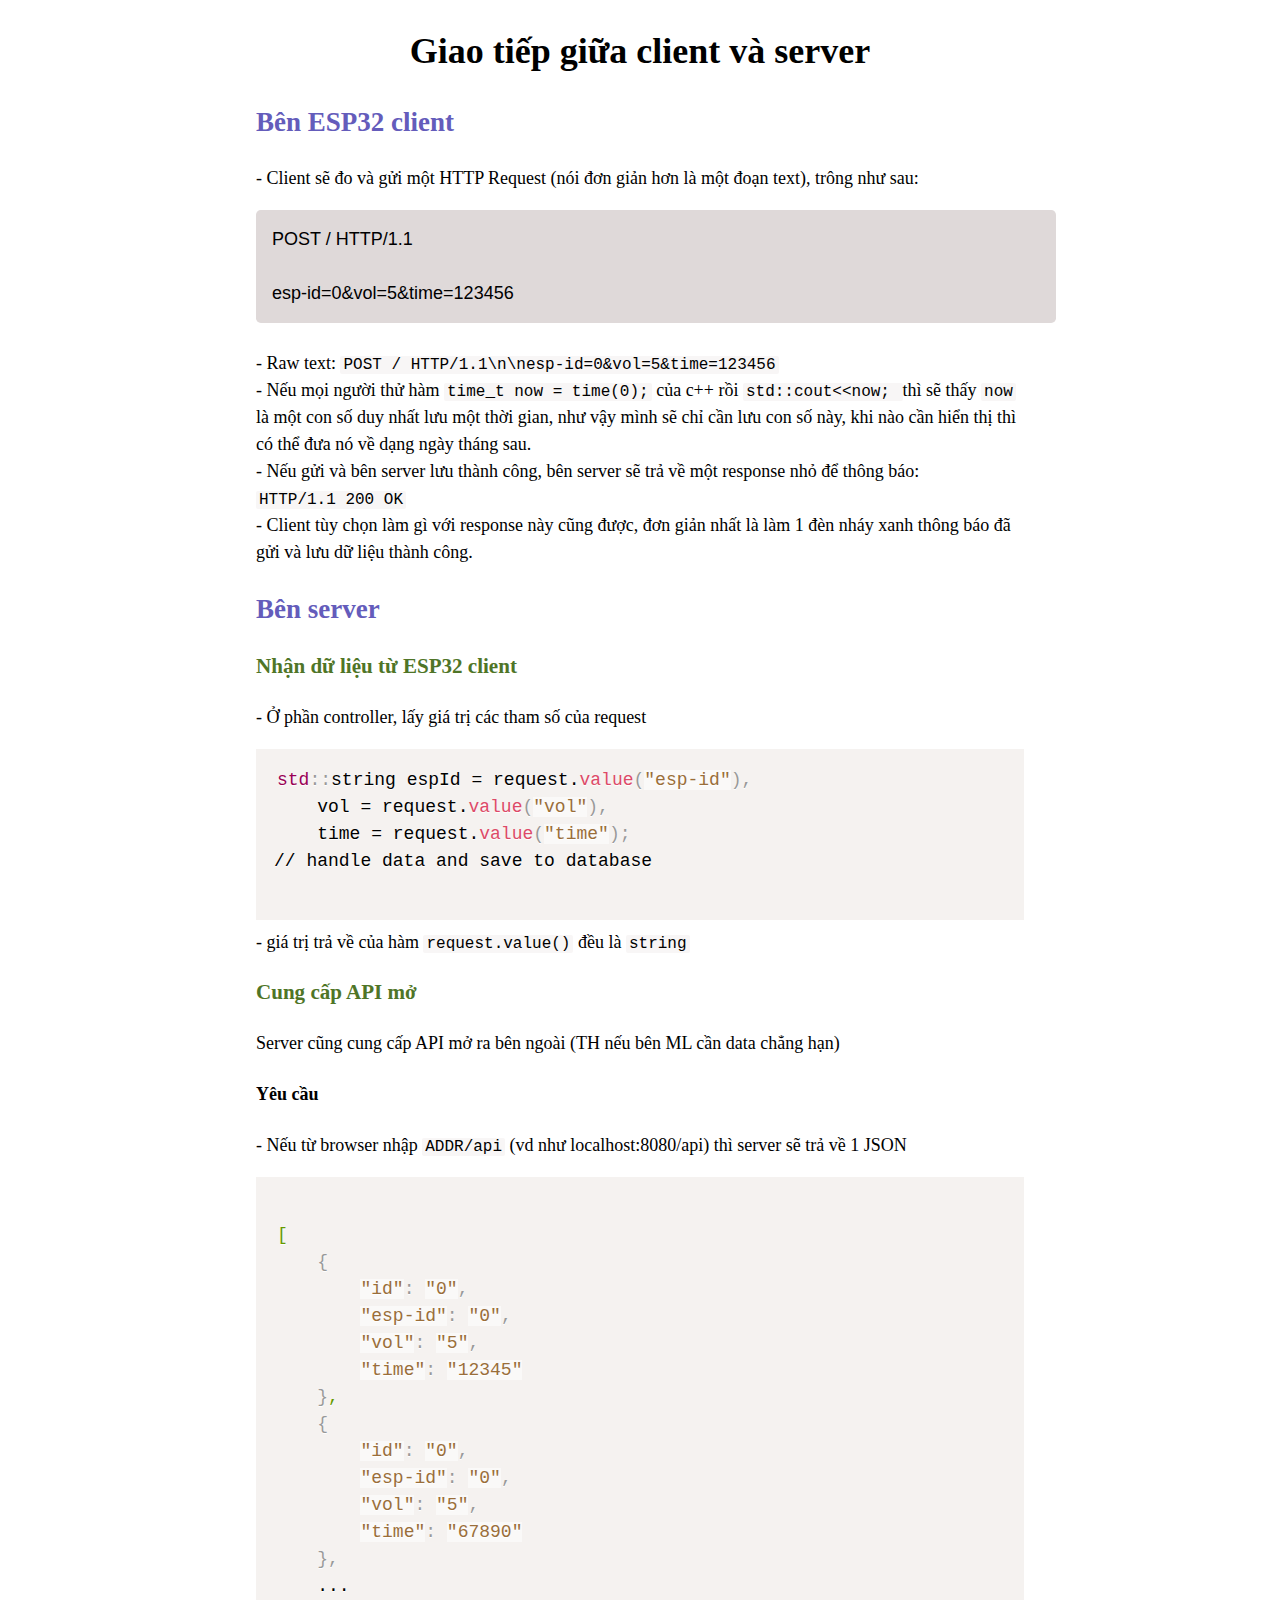
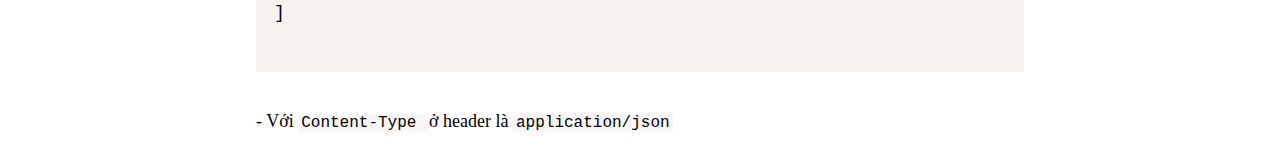
<file: index.html>
<!DOCTYPE html>
<html lang="en">

<head>
    <meta charset="UTF-8">
    <meta name="viewport" content="width=device-width, initial-scale=1.0">

    <title>Document</title>
    <link rel="stylesheet" href="default.css">

    <link rel="stylesheet" href="prism/prism.css">
</head>

<body>
    <span>

        <div class="index"></div>
        <div class="content">
            <h1 class="center">Giao tiếp giữa client và server </h1>

            <div>

                <h2>Bên ESP32 client</h2>
                <p>
                    - Client sẽ đo và gửi một HTTP Request (nói đơn giản hơn
                    là một đoạn text), trông như sau: <br>

                <div class="code">
                    POST / HTTP/1.1 <br> <br>
                    esp-id=0&vol=5&time=123456
                </div> <br>

                - Raw text: <code>POST /
                            HTTP/1.1\n\nesp-id=0&vol=5&time=123456</code>
                <br> - Nếu mọi người thử hàm <code> time_t now =
                            time(0);</code> của c++ rồi
                <code> std::cout&lt;&lt;now; </code>
                thì sẽ thấy <code>now</code> là một con số duy nhất lưu
                một thời gian, như vậy mình sẽ chỉ cần lưu
                con số này, khi nào cần hiển thị thì có thể đưa nó về
                dạng ngày tháng sau.

                <br>- Nếu gửi và bên server lưu thành công, bên server
                sẽ trả về một response nhỏ để thông báo:
                <br><code>HTTP/1.1 200 OK</code>
                <br> - Client tùy chọn làm gì với response này cũng
                được, đơn giản nhất là làm 1 đèn nháy xanh thông báo
                đã gửi và lưu dữ liệu thành công.
                <br>
                </p>

            </div>

            <div>
                <h2>Bên server</h2>
                <h3>Nhận dữ liệu từ ESP32 client</h3>
                <p>
                    - Ở phần controller, lấy giá trị các tham số của request

                <pre>
<code class="language-css" >std::string espId = request.value("esp-id"), 
    vol = request.value("vol"), 
    time = request.value("time"); 
// handle data and save to database</code>
                </pre>
                - giá trị trả về của hàm <code>request.value()</code>
                đều là <code>string</code>
                </p>

                <h3>Cung cấp API mở</h3>
                <p>Server cũng cung cấp API mở ra bên ngoài (TH nếu bên ML
                    cần data chẳng hạn)</p>
                <h4>Yêu cầu</h4>
                <p>
                    - Nếu từ browser nhập <code>ADDR/api</code> (vd như
                    localhost:8080/api)
                    thì server sẽ trả về 1 JSON

                <pre>
                
<code class="language-css" >[
    {
        "id": "0",
        "esp-id": "0",
        "vol": "5",
        "time": "12345"
    }, 
    {
        "id": "0",
        "esp-id": "0",
        "vol": "5",
        "time": "67890"
    }, 
    ... 
]</code>
                </pre>

                <br> - Với <code>Content-Type </code> ở header là <code>application/json</code>

                </p>
            </div>

        </div>

    </span>

    <script src="prism/prism.js"></script>
</body>

</html>
</file>
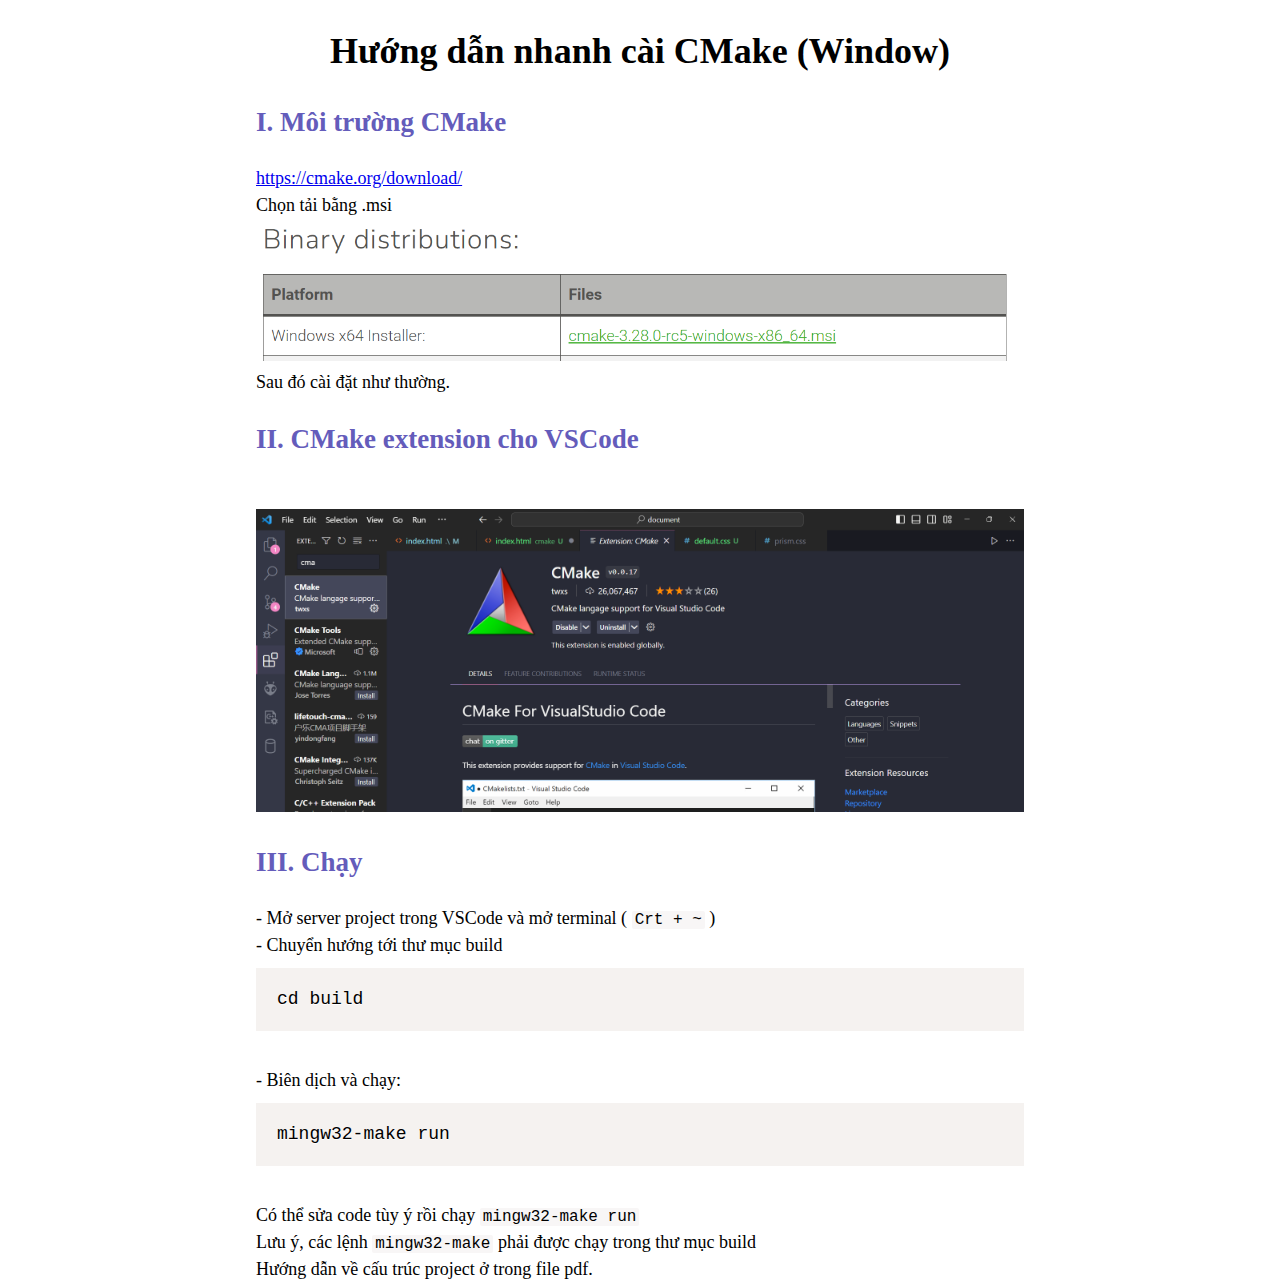
<file: cmake/index.html>
<!DOCTYPE html>
<html lang="en">
  <head>
    <meta charset="UTF-8" />
    <meta name="viewport" content="width=device-width, initial-scale=1.0" />

    <title>Document</title>
    <link rel="stylesheet" href="../default.css" />

    <link rel="stylesheet" href="../prism/prism.css" />
    <style>
        img {
            width: 100%;
        }
    </style>
  </head>

  <body>
    <span>
      <div class="index"></div>
      <div class="content">
        <h1>Hướng dẫn nhanh cài CMake (Window) </h1>
        <div>
          <h2>I. Môi trường CMake</h2>
          <p>
            <a href="https://cmake.org/download/">https://cmake.org/download/</a>
            <br> Chọn tải bằng .msi 
            <br><img width="60%" src="i1.png" alt="tải">
            <br> Sau đó cài đặt như thường.
            
          </p>
        </div>

        <div>
            <h2>II. CMake extension cho VSCode</h2>
            <br><img src="ii1.png" alt="extension">

        </div>

        <div>
            <h2>III. Chạy</h2>
            - Mở server project trong VSCode và mở terminal ( <code>Crt + ~</code> )
            <br>- Chuyển hướng tới thư mục build
            <br><pre><code class="language-css">cd build</code></pre>
            <br>- Biên dịch và chạy:
            <br><pre><code class="language-css">mingw32-make run</code></pre>
            <br>Có thể sửa code tùy ý rồi chạy <code>mingw32-make run</code>
            <br>Lưu ý, các lệnh <code>mingw32-make</code> phải được chạy trong thư mục build
            <br>Hướng dẫn về cấu trúc project ở trong file pdf.
        </div>
      </div>
    </span>

    <script src="../prism/prism.js"></script>
  </body>
</html>
</file>
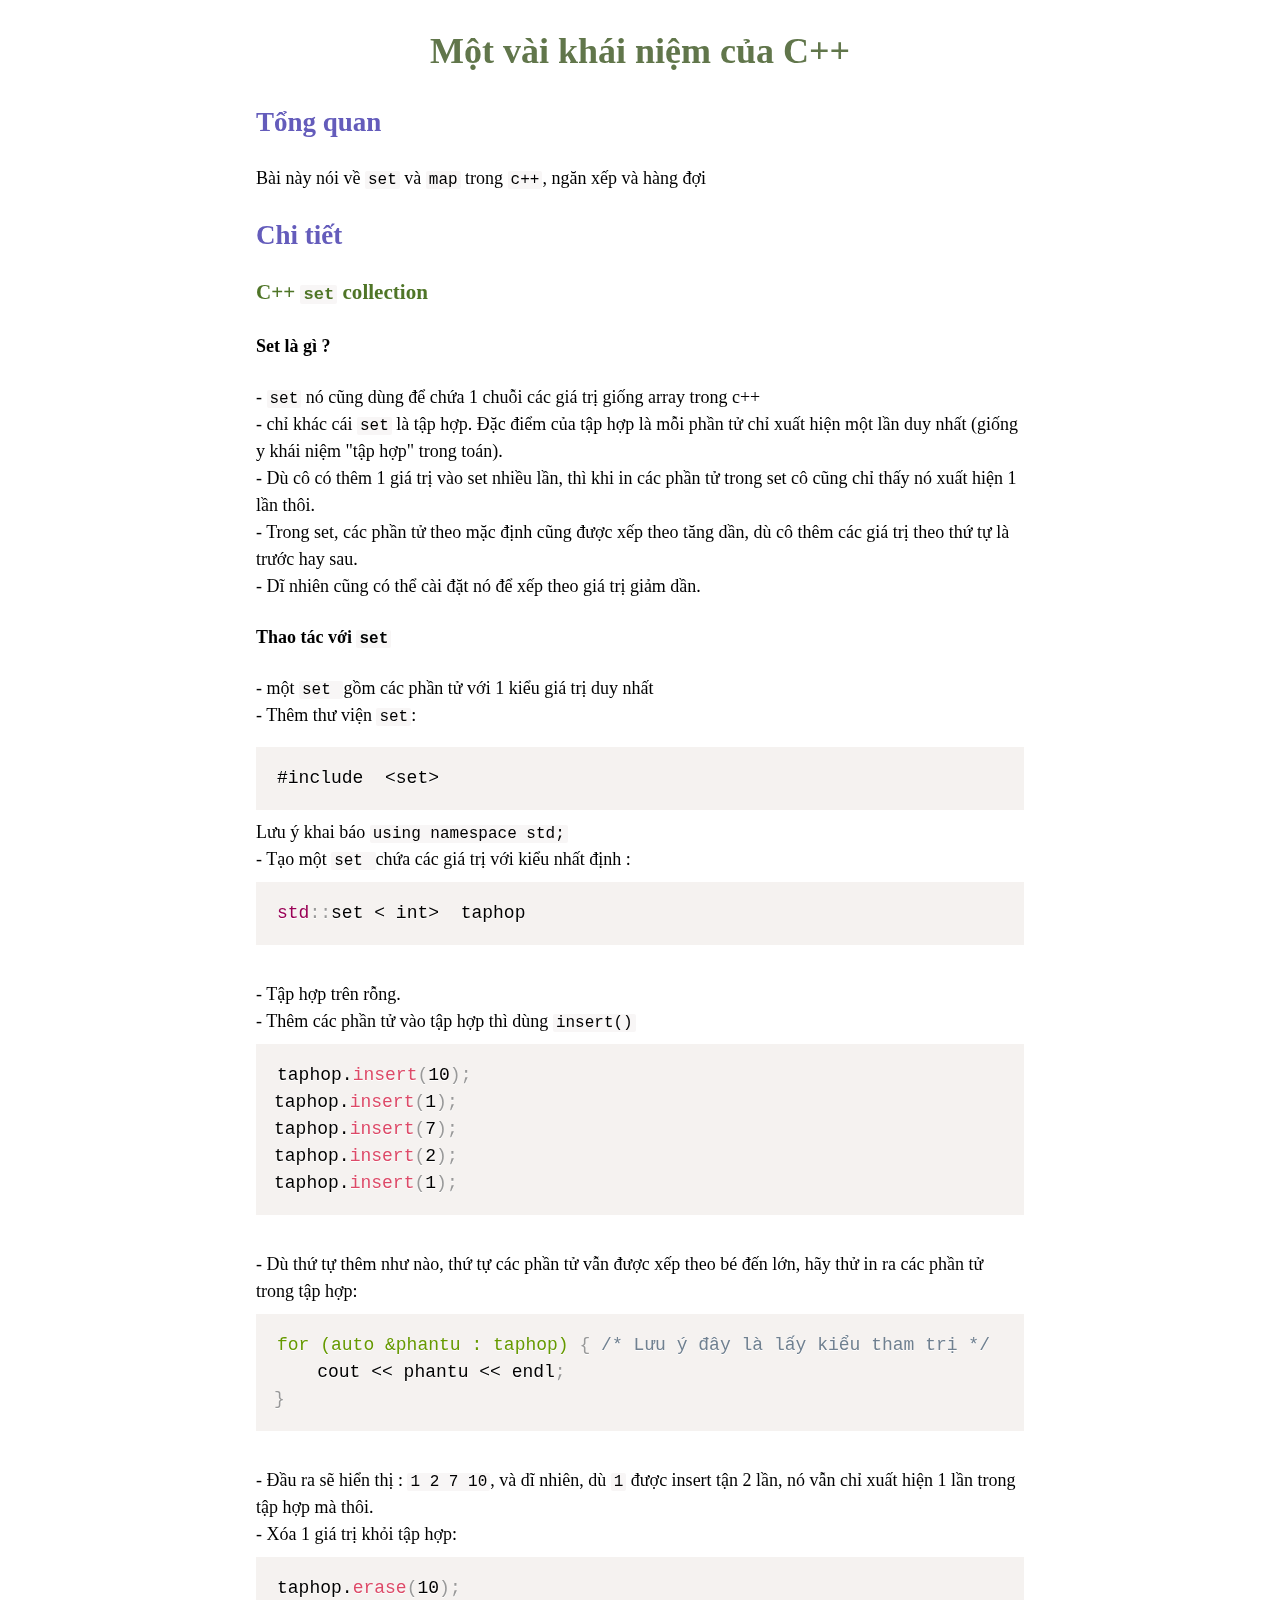
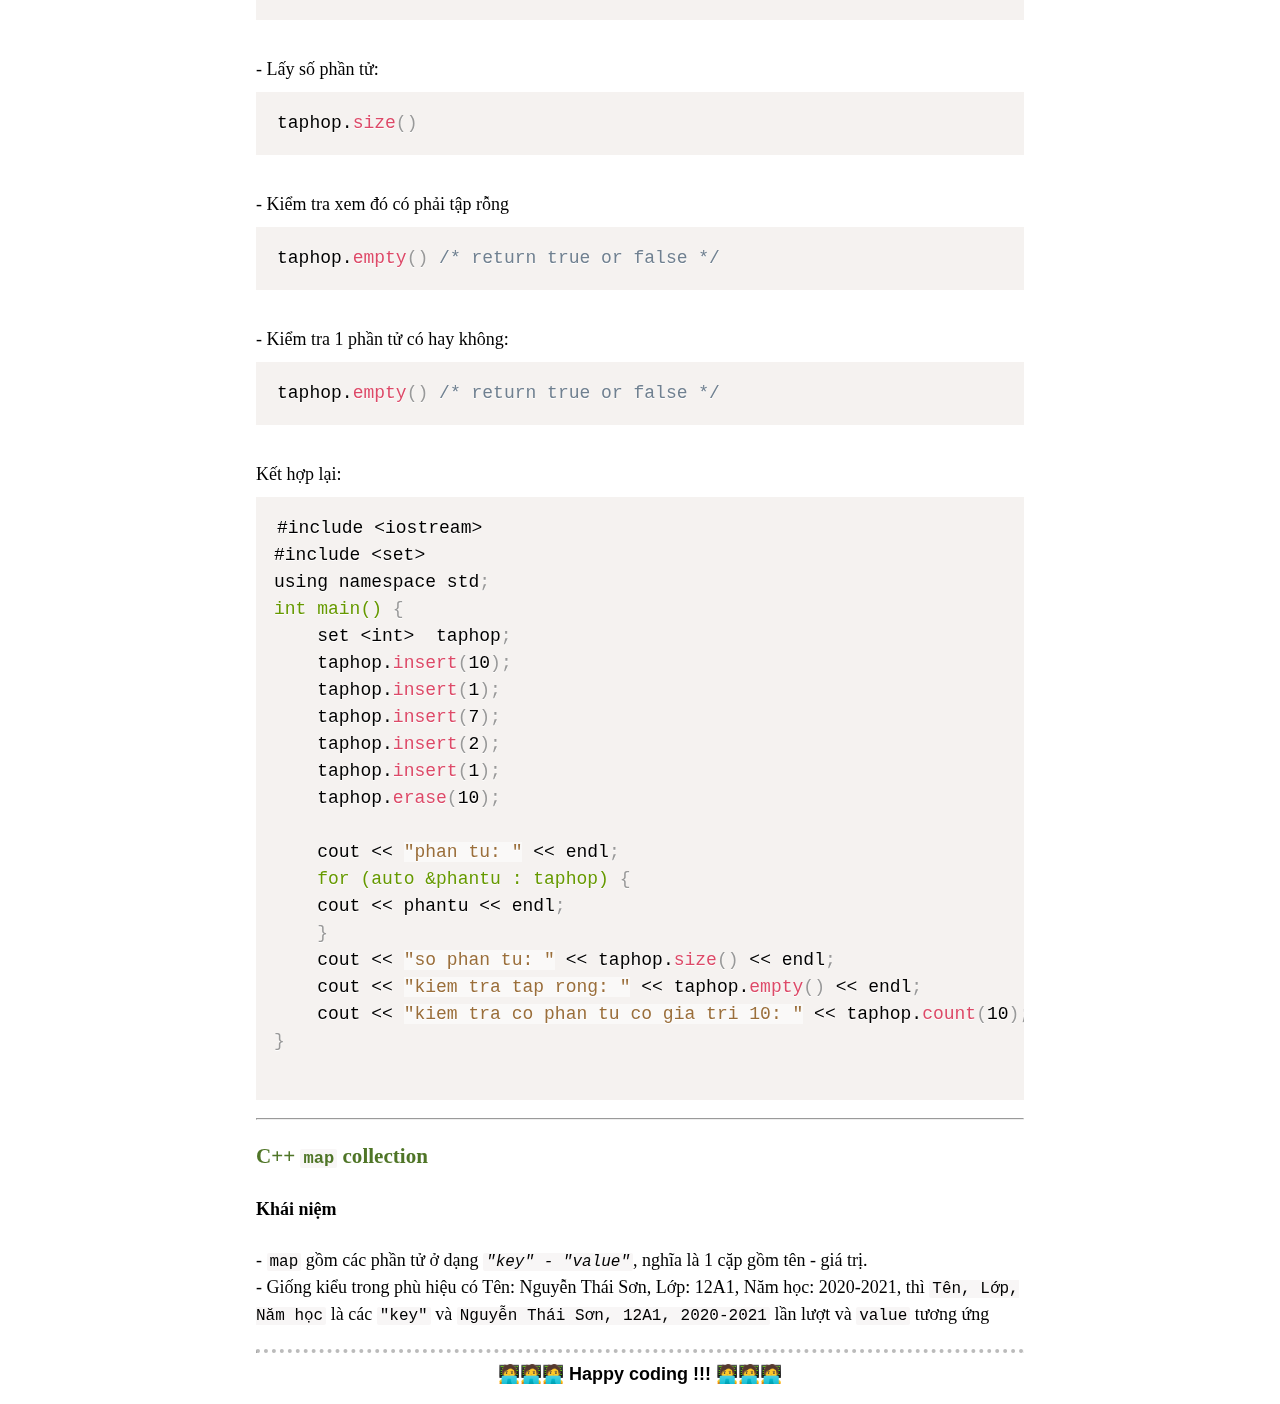
<file: doitin/index.html>
<!DOCTYPE html>
<html lang="en">
  <head>
    <meta charset="UTF-8" />
    <meta name="viewport" content="width=device-width, initial-scale=1.0" />

    <title>Đội Tin cô Thư</title>
    <link rel="stylesheet" href="../default.css" />

    <link rel="stylesheet" href="../prism/prism.css" />
    <style>
      h1 {
        color: #61764B;
      }
        img {
            width: 100%;
        }
    </style>
  </head>

  <body>
    <span>
      <div class="index"></div>
      <div class="content">
        <h1>Một vài khái niệm của C++</h1>
        
        
        <div class="abstract">
          <h2>Tổng quan</h2>
          <p>
            Bài này nói về <code>set</code> và <code>map</code> trong <code>c++</code>, ngăn xếp và hàng đợi 

          </p>
        </div>
        <h2>Chi tiết</h2>
        <div class="task1">
          <h3>C++ <code>set</code> collection</h3>
            <h4>Set là gì ? </h4>
            <p>
                - <code>set</code> nó cũng dùng để chứa 1 chuỗi các giá trị giống array trong c++ 
                <br>- chỉ khác cái <code>set</code> là tập hợp. 
                Đặc điểm của tập hợp là mỗi phần tử chỉ xuất hiện một lần duy nhất (giống y khái niệm "tập hợp" trong toán).
                <br>- Dù cô có thêm 1 giá trị vào set nhiều lần, thì khi in các phần tử trong set cô cũng chỉ thấy nó xuất hiện 1 lần thôi.
                <br>- Trong set, các phần tử theo mặc định cũng được xếp theo tăng dần, dù cô thêm các giá trị theo thứ tự là trước hay sau.
                <br>- Dĩ nhiên cũng có thể cài đặt nó để xếp theo giá trị giảm dần.
            </p>

            <h4>Thao tác với <code>set</code></h4>
            <p>
                - một <code>set </code> gồm các phần tử với 1 kiểu giá trị duy nhất
                
                <br>- Thêm thư viện <code>set</code>:
                <pre><code class="language-css">#include  &lt;set&gt;  </code></pre>
                Lưu ý khai báo <code>using namespace std;</code>

                <br>- Tạo một <code>set </code> chứa các giá trị với kiểu nhất định :
                <br><pre><code class="language-css">std::set &lt; int&gt;  taphop</code></pre>
                <br>- Tập hợp trên rỗng.
                <br>- Thêm các phần tử vào tập hợp thì dùng <code>insert()</code>

                <pre><code class="language-css">taphop.insert(10); 
taphop.insert(1);
taphop.insert(7);
taphop.insert(2);
taphop.insert(1);</code></pre>
                
                    <br>- Dù thứ tự thêm như nào, thứ tự các phần tử vẫn được xếp theo bé đến lớn,
                    hãy thử in ra các phần tử trong tập hợp:

                    <pre><code class="language-css">for (auto &phantu : taphop) { /* Lưu ý đây là lấy kiểu tham trị */ 
    cout &lt;&lt; phantu &lt;&lt; endl;
} </code></pre>

                <br>- Đầu ra sẽ hiển thị : <code>1 2 7 10</code>, và dĩ nhiên, dù <code>1</code> được insert tận 2 lần, nó vẫn chỉ xuất hiện 1 lần trong tập hợp mà thôi. 
                
                <br>- Xóa 1 giá trị khỏi tập hợp:
                <pre><code class="language-css">taphop.erase(10);</code></pre>
                <br>- Lấy số phần tử: 
                <pre><code class="language-css">taphop.size()</code></pre>
                <br>- Kiểm tra xem đó có phải tập rỗng
                <pre><code class="language-css">taphop.empty() /* return true or false */</code></pre>
                <br>- Kiểm tra 1 phần tử có hay không:
                <pre><code class="language-css">taphop.empty() /* return true or false */</code></pre>
                <br>Kết hợp lại: 
                <pre><code class="language-css">#include &lt;iostream&gt; 
#include &lt;set&gt;
using namespace std;
int main() {
    set &lt;int&gt;  taphop;
    taphop.insert(10);
    taphop.insert(1);
    taphop.insert(7);
    taphop.insert(2);
    taphop.insert(1);
    taphop.erase(10);
                        
    cout << "phan tu: " << endl;
    for (auto &phantu : taphop) {
    cout << phantu << endl;
    }                
    cout << "so phan tu: " << taphop.size() << endl;                   
    cout << "kiem tra tap rong: " << taphop.empty() << endl;
    cout << "kiem tra co phan tu co gia tri 10: " << taphop.count(10);
}
                </code></pre>

            </p>

           

        </div>

        <hr>
        <div class="task2">
          <h3>C++ <code>map</code> collection</h3>

          <h4>Khái niệm</h4>
          <p> 
           - <code>map</code> gồm các phần tử ở dạng <code><i>"key" - "value"</i></code>, nghĩa là 1 cặp gồm tên - giá trị. 
           <br>- Giống kiểu trong phù hiệu có Tên: Nguyễn Thái Sơn, Lớp: 12A1, Năm học: 2020-2021, thì 
           <code>Tên, Lớp, Năm học</code> là các <code>"key"</code> và <code>Nguyễn Thái Sơn, 12A1, 2020-2021</code>
           lần lượt và <code>value</code> tương ứng
          </p>
        
        </div>
       
        <div class="task3">
          <h3></h3>
         
        </div>
        
      </div>
    </span>

    <div class="footer">
        <hr>
        🧑‍💻🧑‍💻🧑‍💻 Happy coding !!! 🧑‍💻🧑‍💻🧑‍💻
    </div>
    <script src="../prism/prism.js"></script>
  </body>
</html>
</file>
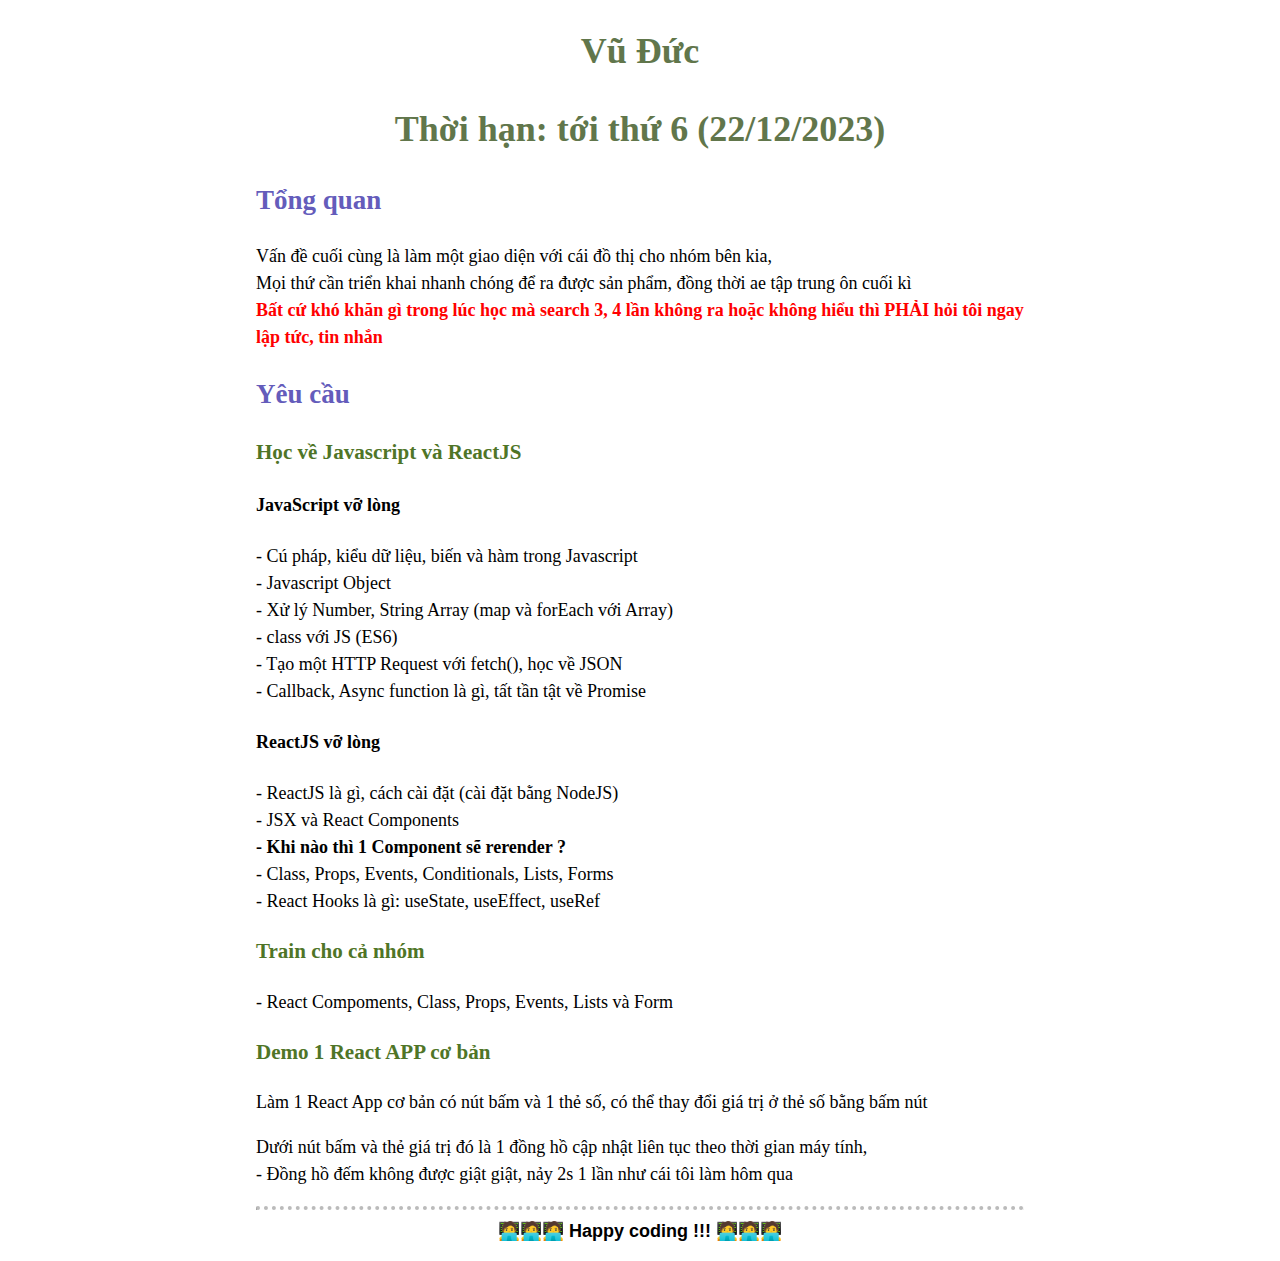
<file: duc/index.html>
<!DOCTYPE html>
<html lang="en">
  <head>
    <meta charset="UTF-8" />
    <meta name="viewport" content="width=device-width, initial-scale=1.0" />

    <title>Vũ Đức</title>
    <link rel="stylesheet" href="../default.css" />

    <link rel="stylesheet" href="../prism/prism.css" />
    <style>
      h1 {
        color: #61764B;
      }
        img {
            width: 100%;
        }
    </style>
  </head>

  <body>
    <span>
      <div class="index"></div>
      <div class="content">
        <h1>Vũ Đức</h1>
        <h1>Thời hạn: tới thứ 6 (22/12/2023)</h1>
        
        <div class="abstract">
          <h2>Tổng quan</h2>
          <p>
            Vấn đề cuối cùng là làm một giao diện với cái đồ thị cho nhóm bên kia, 
            <br> Mọi thứ cần triển khai nhanh chóng để ra được sản phẩm, đồng thời ae tập trung ôn cuối kì
            <br><b style="color: red;">Bất cứ khó khăn gì trong lúc học mà search 3, 4 lần không ra hoặc không hiểu thì PHẢI hỏi tôi ngay lập tức, tin nhắn</b> 
          </p>
        </div>
        <h2>Yêu cầu</h2>
        <div class="task1">
          <h3>Học về Javascript và ReactJS</h3>
            <h4>JavaScript vỡ lòng</h4>
            - Cú pháp, kiểu dữ liệu, biến và hàm trong Javascript
            <br> - Javascript Object
            <br> - Xử lý Number, String Array (map và forEach với Array)
            <br> - class với JS (ES6)
            <br> - Tạo một HTTP Request với fetch(), học về JSON
            <br> - Callback, Async function là gì, tất tần tật về Promise

            <h4>ReactJS vỡ lòng</h4>
            - ReactJS là gì, cách cài đặt (cài đặt bằng NodeJS)
            <br> - JSX và React Components
            <br> <b>- Khi nào thì 1 Component sẽ rerender ?</b>
            <br> - Class, Props, Events, Conditionals, Lists, Forms
            <br> - React Hooks là gì: useState, useEffect, useRef
        </div>
        
        <div class="task2">
            <h3>Train cho cả nhóm</h3>
          - React Compoments, Class, Props, Events, Lists và Form 
           
        </div>
      
        <div class="task3">
          <h3>Demo 1 React APP cơ bản</h3>
          <p>Làm 1 React App cơ bản có nút bấm và 1 thẻ số, có thể thay đổi giá trị ở thẻ số bằng bấm nút </p>
          <p>Dưới nút bấm và thẻ giá trị đó là 1 đồng hồ cập nhật liên tục theo thời gian máy tính,
            <br> - Đồng hồ đếm không được giật giật, nảy 2s 1 lần như cái tôi làm hôm qua 
          </p>
        </p>
        </div>
        
      </div>
    </span>

    <div class="footer">
        <hr>
        🧑‍💻🧑‍💻🧑‍💻 Happy coding !!! 🧑‍💻🧑‍💻🧑‍💻
    </div>
    <script src="../prism/prism.js"></script>
  </body>
</html>
</file>
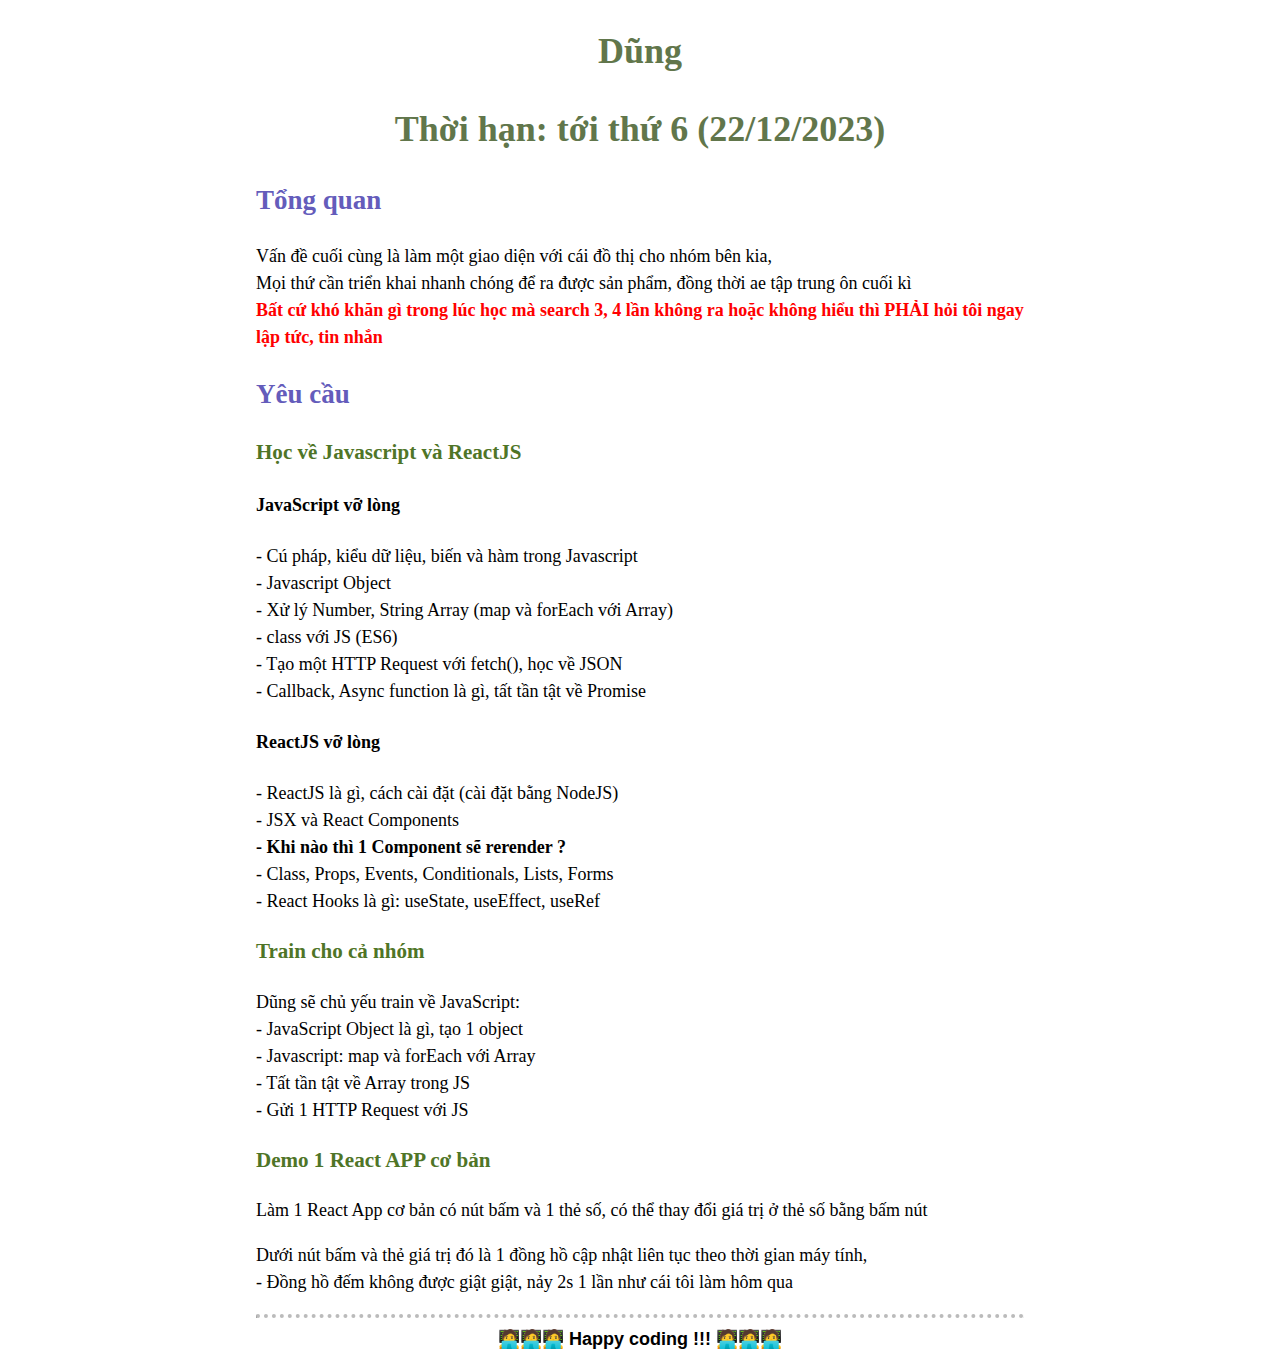
<file: dung/index.html>
<!DOCTYPE html>
<html lang="en">
  <head>
    <meta charset="UTF-8" />
    <meta name="viewport" content="width=device-width, initial-scale=1.0" />

    <title>Dũng</title>
    <link rel="stylesheet" href="../default.css" />

    <link rel="stylesheet" href="../prism/prism.css" />
    <style>
      h1 {
        color: #61764b;
      }
      img {
        width: 100%;
      }
    </style>
  </head>

  <body>
    <span>
      <div class="index"></div>
      <div class="content">
        <h1>Dũng</h1>
        <h1>Thời hạn: tới thứ 6 (22/12/2023)</h1>

        <div class="abstract">
          <h2>Tổng quan</h2>
          <p>
            Vấn đề cuối cùng là làm một giao diện với cái đồ thị cho nhóm bên kia, 
            <br> Mọi thứ cần triển khai nhanh chóng để ra được sản phẩm, đồng thời ae tập trung ôn cuối kì
            <br><b style="color: red;">Bất cứ khó khăn gì trong lúc học mà search 3, 4 lần không ra hoặc không hiểu thì PHẢI hỏi tôi ngay lập tức, tin nhắn</b> 
          </p>
        </div>
        <h2>Yêu cầu</h2>
        <div class="task1">
          <h3>Học về Javascript và ReactJS</h3>
            <h4>JavaScript vỡ lòng</h4>
            - Cú pháp, kiểu dữ liệu, biến và hàm trong Javascript
            <br> - Javascript Object
            <br> - Xử lý Number, String Array (map và forEach với Array)
            <br> - class với JS (ES6)
            <br> - Tạo một HTTP Request với fetch(), học về JSON
            <br> - Callback, Async function là gì, tất tần tật về Promise

            <h4>ReactJS vỡ lòng</h4>
            - ReactJS là gì, cách cài đặt (cài đặt bằng NodeJS)
            <br> - JSX và React Components
            <br> <b>- Khi nào thì 1 Component sẽ rerender ?</b>
            <br> - Class, Props, Events, Conditionals, Lists, Forms
            <br> - React Hooks là gì: useState, useEffect, useRef
        </div>
        <div class="task2">
          <h3>Train cho cả nhóm</h3>
          <p>Dũng sẽ chủ yếu train về JavaScript: 
          <br>- JavaScript Object là gì, tạo 1 object 
          <br>- Javascript: map và forEach với Array
          <br>- Tất tần tật về Array trong JS
          <br>- Gửi 1 HTTP Request với JS 
        </p>
        </div>
        
        <div class="task3">
          <h3>Demo 1 React APP cơ bản</h3>
          <p>Làm 1 React App cơ bản có nút bấm và 1 thẻ số, có thể thay đổi giá trị ở thẻ số bằng bấm nút </p>
          <p>Dưới nút bấm và thẻ giá trị đó là 1 đồng hồ cập nhật liên tục theo thời gian máy tính,
            <br> - Đồng hồ đếm không được giật giật, nảy 2s 1 lần như cái tôi làm hôm qua 
          </p>
        </p>
        </div>
      </div>
    </span>

    <div class="footer">
      <hr />
      🧑‍💻🧑‍💻🧑‍💻 Happy coding !!! 🧑‍💻🧑‍💻🧑‍💻
    </div>
    <script src="../prism/prism.js"></script>
  </body>
</html>
</file>
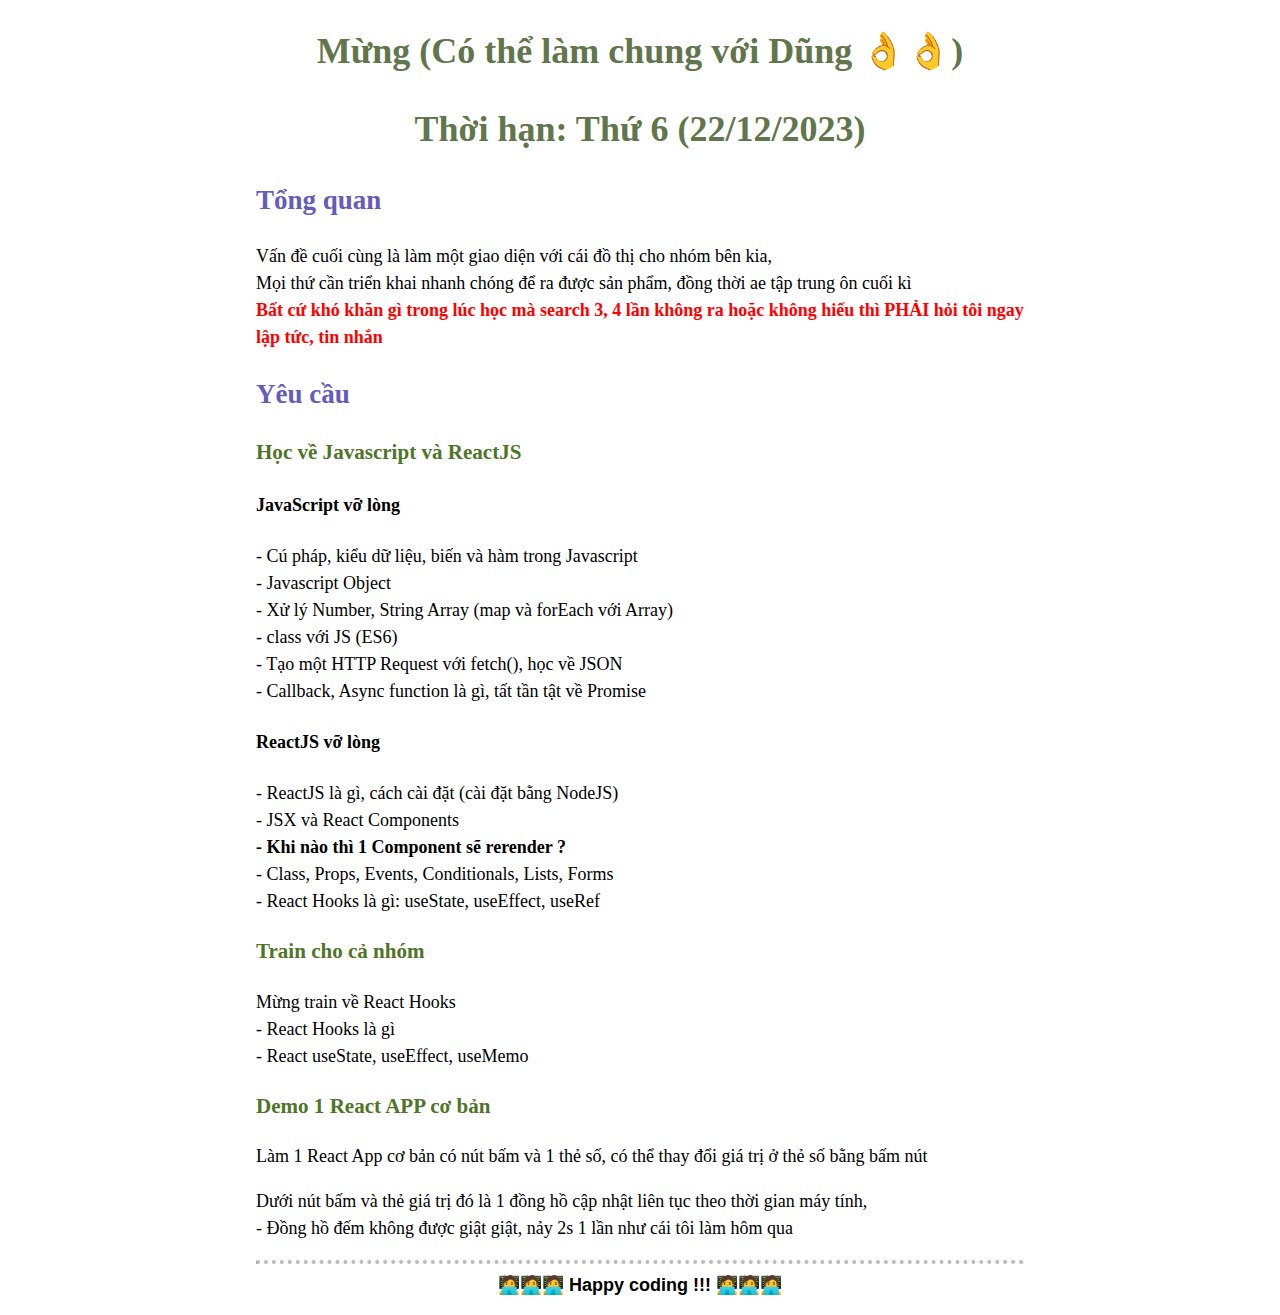
<file: mung/index.html>
<!DOCTYPE html>
<html lang="en">
  <head>
    <meta charset="UTF-8" />
    <meta name="viewport" content="width=device-width, initial-scale=1.0" />

    <title>Mừng</title>
    <link rel="stylesheet" href="../default.css" />

    <link rel="stylesheet" href="../prism/prism.css" />
    <style>
      h1 {
        color: #61764B;
      }
        img {
            width: 100%;
        }
    </style>
  </head>

  <body>
    <span>
      <div class="index"></div>
      <div class="content">
        <h1>Mừng (Có thể làm chung với Dũng 👌👌)</h1>
        <h1>Thời hạn: Thứ 6 (22/12/2023)</h1>
        
        <div class="abstract">
          <h2>Tổng quan</h2>
          <p>
            Vấn đề cuối cùng là làm một giao diện với cái đồ thị cho nhóm bên kia, 
            <br> Mọi thứ cần triển khai nhanh chóng để ra được sản phẩm, đồng thời ae tập trung ôn cuối kì
            <br><b style="color: red;">Bất cứ khó khăn gì trong lúc học mà search 3, 4 lần không ra hoặc không hiểu thì PHẢI hỏi tôi ngay lập tức, tin nhắn</b> 
          </p>
        </div>
        <h2>Yêu cầu</h2>
        <div class="task1">
          <h3>Học về Javascript và ReactJS</h3>
            <h4>JavaScript vỡ lòng</h4>
            - Cú pháp, kiểu dữ liệu, biến và hàm trong Javascript
            <br> - Javascript Object
            <br> - Xử lý Number, String Array (map và forEach với Array)
            <br> - class với JS (ES6)
            <br> - Tạo một HTTP Request với fetch(), học về JSON
            <br> - Callback, Async function là gì, tất tần tật về Promise

            <h4>ReactJS vỡ lòng</h4>
            - ReactJS là gì, cách cài đặt (cài đặt bằng NodeJS)
            <br> - JSX và React Components
            <br> <b>- Khi nào thì 1 Component sẽ rerender ?</b>
            <br> - Class, Props, Events, Conditionals, Lists, Forms
            <br> - React Hooks là gì: useState, useEffect, useRef
        </div>
        <div class="task2">
          <h3>Train cho cả nhóm</h3>
          <p> 
            Mừng train về React Hooks
           <br> - React Hooks là gì
          <br> - React useState, useEffect, useMemo
          </p>
        
        </div>
       
        <div class="task3">
          <h3>Demo 1 React APP cơ bản</h3>
          <p>Làm 1 React App cơ bản có nút bấm và 1 thẻ số, có thể thay đổi giá trị ở thẻ số bằng bấm nút </p>
          <p>Dưới nút bấm và thẻ giá trị đó là 1 đồng hồ cập nhật liên tục theo thời gian máy tính,
            <br> - Đồng hồ đếm không được giật giật, nảy 2s 1 lần như cái tôi làm hôm qua 
          </p>
        </p>
        </div>
        
      </div>
    </span>

    <div class="footer">
        <hr>
        🧑‍💻🧑‍💻🧑‍💻 Happy coding !!! 🧑‍💻🧑‍💻🧑‍💻
    </div>
    <script src="../prism/prism.js"></script>
  </body>
</html>
</file>
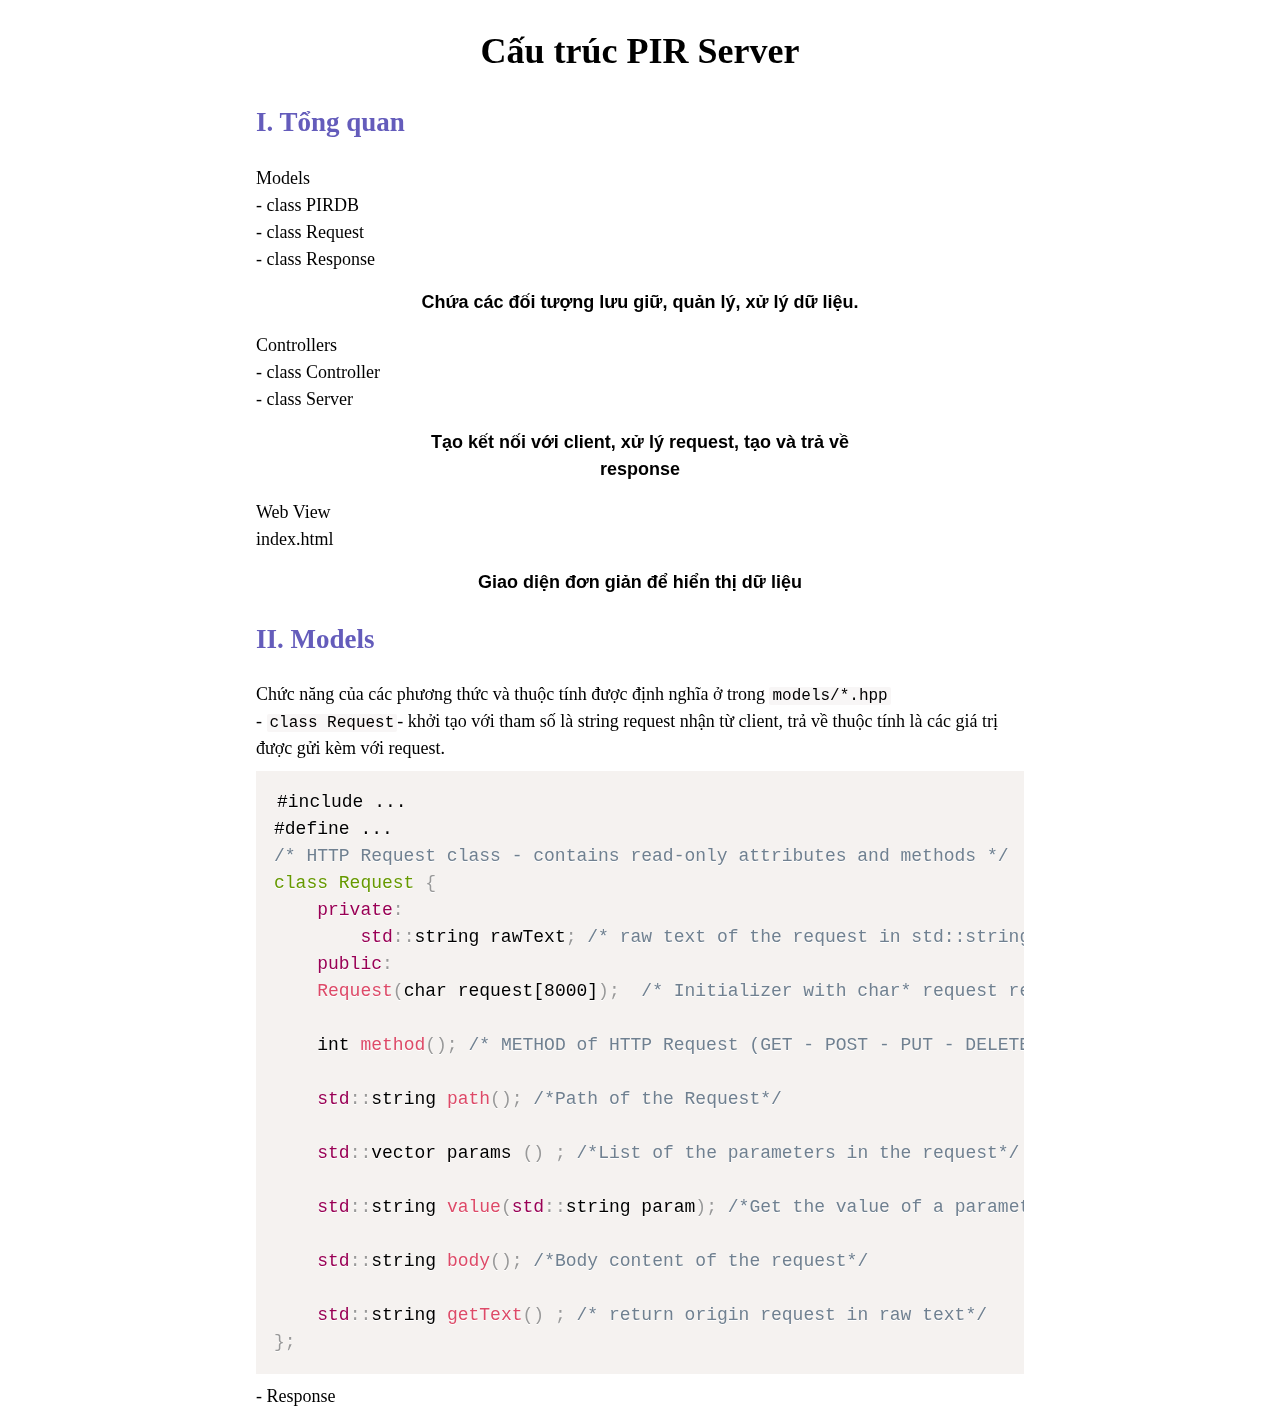
<file: server_structure/index.html>
<!DOCTYPE html>
<html lang="en">
  <head>
    <meta charset="UTF-8" />
    <meta name="viewport" content="width=device-width, initial-scale=1.0" />

    <title>Document</title>
    <link rel="stylesheet" href="../default.css" />

    <link rel="stylesheet" href="../prism/prism.css" />
    <style>
        img {
            width: 100%;
        }
    </style>
  </head>

  <body>
    <span>
      <div class="index"></div>
      <div class="content">
        <h1>Cấu trúc PIR Server</h1>

       <div class="part">
        <h2>I. Tổng quan</h2>

        <div class="diagram">
          <div class="header">
            Models
          </div>
          <div class="body">
            - class PIRDB
            <br> - class Request
            <br> - class Response

          </div>

          <div class="footer">
            Chứa các đối tượng lưu giữ, quản lý, xử lý dữ liệu. 
          </div>
        </div>
       
        <div class="diagram">
          <div class="header">
            Controllers
          </div>
          <div class="body">
            - class Controller
            <br> - class Server
          </div>
          <div class="footer">
            Tạo kết nối với client, xử lý request, tạo và trả về response
          </div>
        </div>

        <div class="diagram">
          <div class="header">
           Web View
          </div>
          <div class="body">
            index.html
            
          </div>
          <div class="footer">
            Giao diện đơn giản để hiển thị dữ liệu
          </div>
        </div>

       </div>

       <div class="part">
        <h2>II. Models</h2>
        Chức năng của các phương thức và thuộc tính được định nghĩa ở trong <code>models/*.hpp</code>
        <br>- <code>class Request</code>- khởi tạo với tham số là string request nhận từ client, trả về thuộc tính là các giá trị được gửi kèm với request. 
        <br><pre>
<code class="language-css">#include ...
#define ...
/* HTTP Request class - contains read-only attributes and methods */ 
class Request {
    private:                 
        std::string rawText; /* raw text of the request in std::string type */                  
    public:             
    Request(char request[8000]);  /* Initializer with char* request received from client */          
             
    int method(); /* METHOD of HTTP Request (GET - POST - PUT - DELETE)*/          
              
    std::string path(); /*Path of the Request*/         
              
    std::vector<std::string> params () ; /*List of the parameters in the request*/          
              
    std::string value(std::string param); /*Get the value of a parameter in the request*/        
              
    std::string body(); /*Body content of the request*/
        
    std::string getText() ; /* return origin request in raw text*/
};</code></pre>

        - Response

       </div>

      </div>
    </span>

    <script src="../prism/prism.js"></script>
  </body>
</html>
</file>
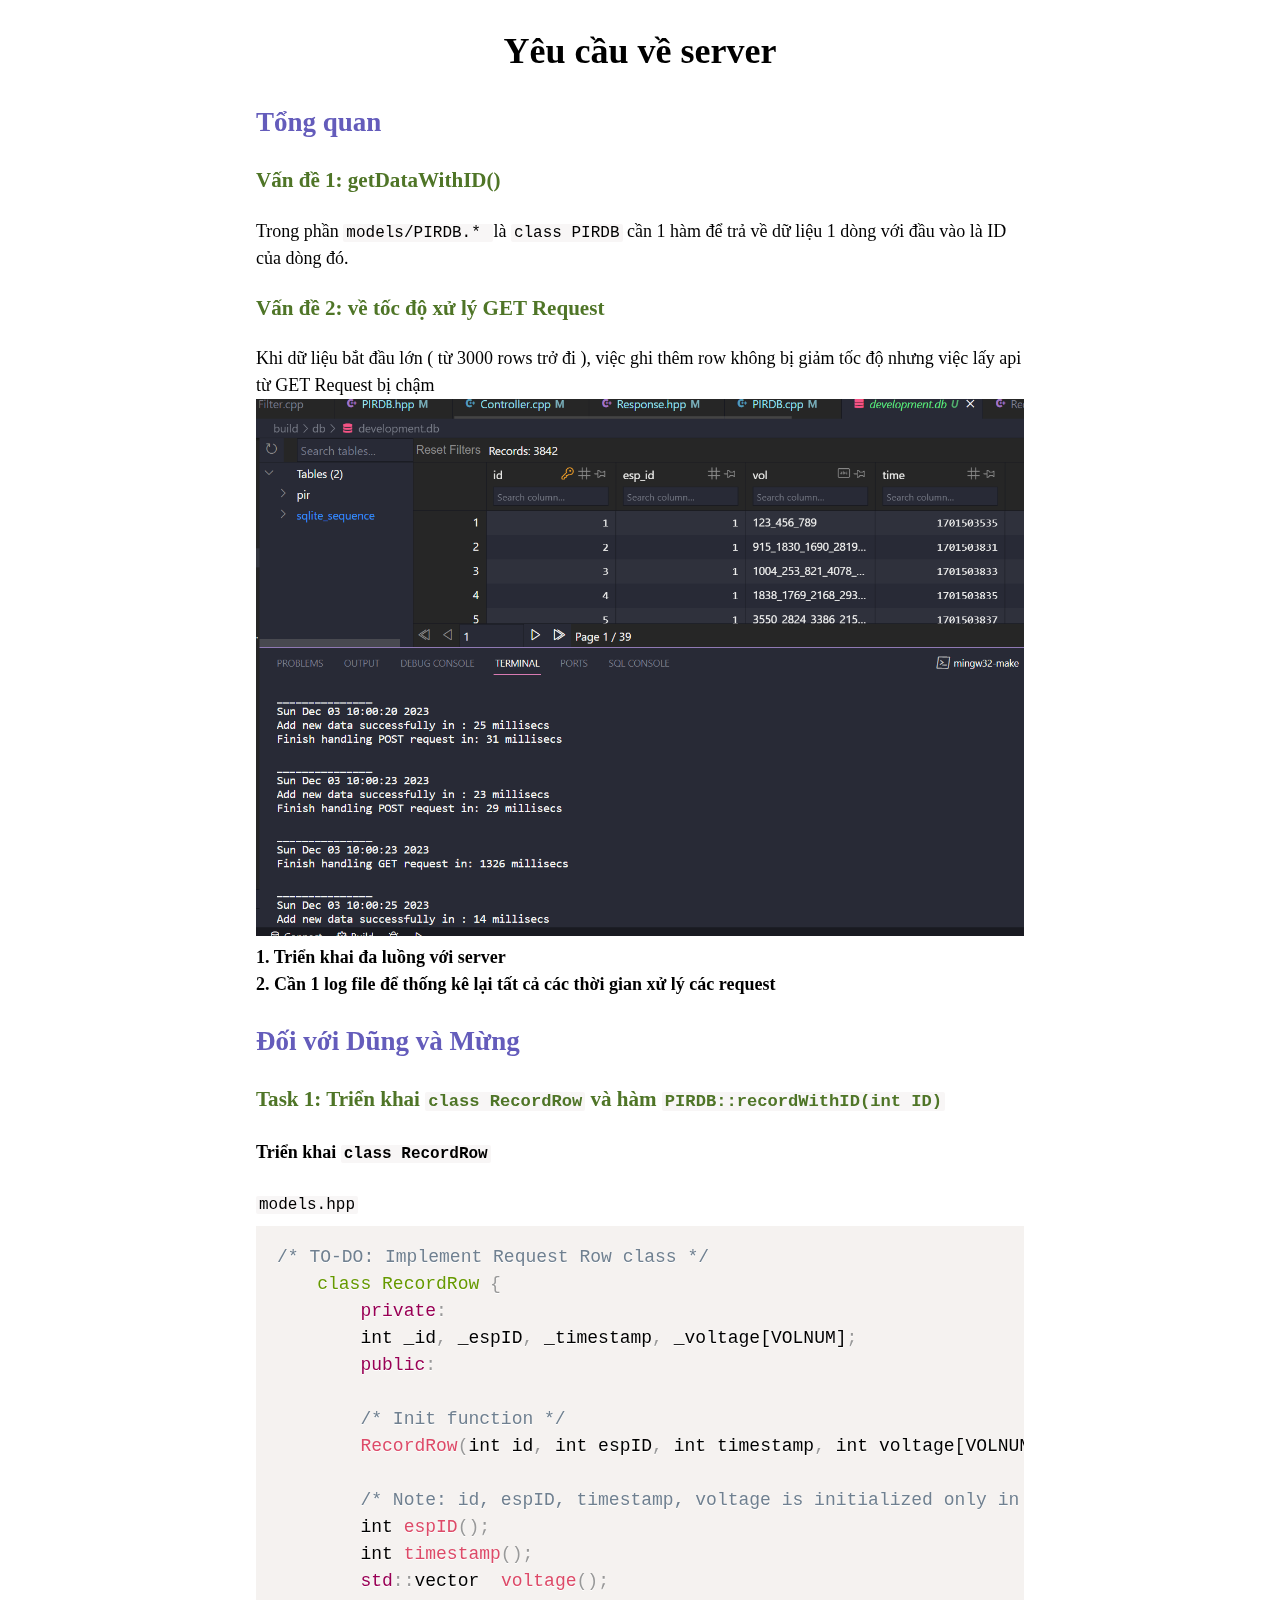
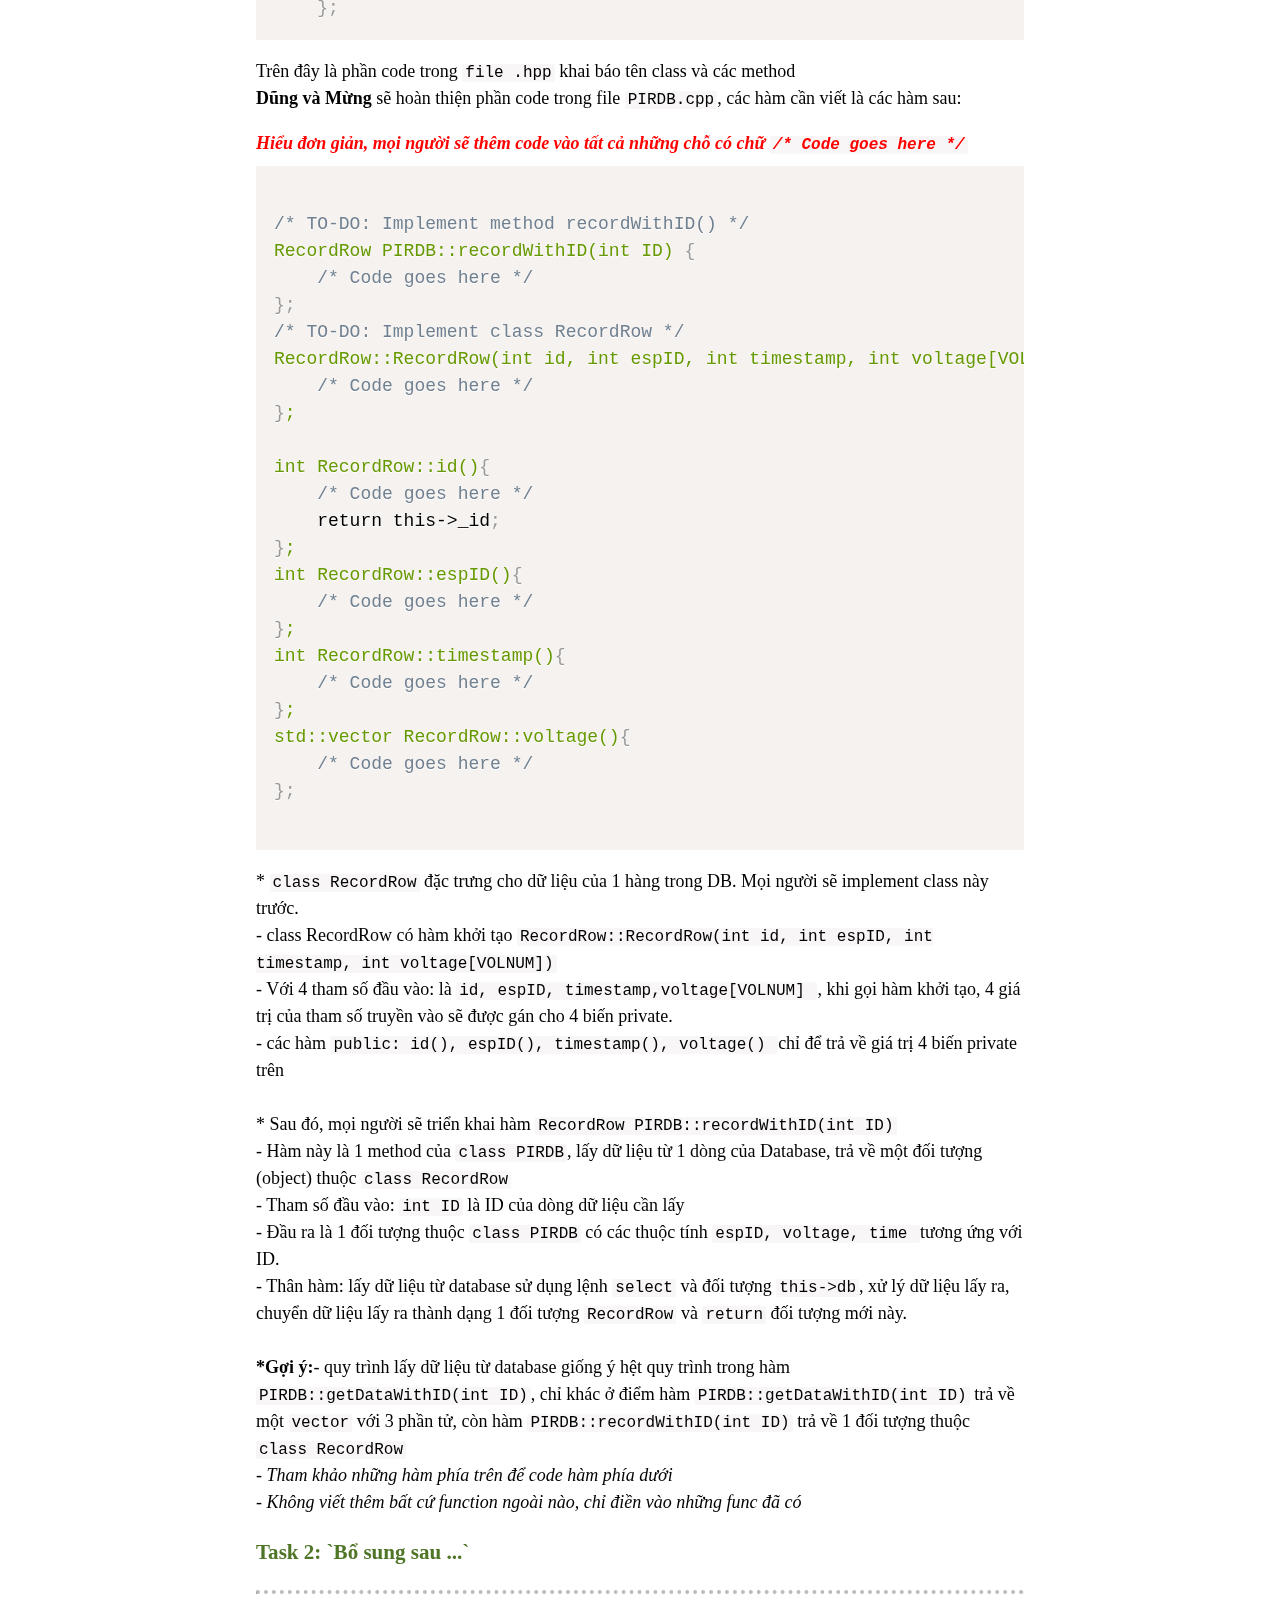
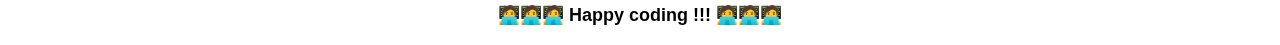
<file: tasks/index.html>
<!DOCTYPE html>
<html lang="en">
  <head>
    <meta charset="UTF-8" />
    <meta name="viewport" content="width=device-width, initial-scale=1.0" />

    <title>Document</title>
    <link rel="stylesheet" href="../default.css" />

    <link rel="stylesheet" href="../prism/prism.css" />
    <style>
        img {
            width: 100%;
        }
    </style>
  </head>

  <body>
    <span>
      <div class="index"></div>
      <div class="content">
        <h1>Yêu cầu về server</h1>
        <div>
            <h2>Tổng quan</h2>
            <p>
                <h3>Vấn đề 1: getDataWithID()</h3>
                <p>
                    Trong phần <code>models/PIRDB.* </code> là <code> class PIRDB</code> cần 1 hàm để trả về dữ liệu 1 dòng 
                    với đầu vào là ID của dòng đó.
                    
                </p>
                <h3>Vấn đề 2: về tốc độ xử lý GET Request</h3>
                Khi dữ liệu bắt đầu lớn ( từ 3000 rows trở đi ), việc ghi thêm row không bị giảm tốc độ nhưng việc lấy api từ GET Request bị chậm
                <br><img src="abstract1.png" alt="log file">
                <br> <b>1. Triển khai đa luồng với server</b>
                <br><b>2. Cần 1 log file để thống kê lại tất cả các thời gian xử lý các request</b>
            </p>
        </div>
        <div>
            <h2>Đối với Dũng và Mừng</h2>
            <div class="task1">
                <h3>Task 1: Triển khai <code>class RecordRow</code> và hàm <code>PIRDB::recordWithID(int ID)</code> </h3>
                <h4>Triển khai <code>class RecordRow</code></h4>
                <code>models.hpp</code>
                <br><pre>
<code class="language-css">/* TO-DO: Implement Request Row class */ 
    class RecordRow {
        private:
        int _id, _espID, _timestamp, _voltage[VOLNUM];
        public:
    
        /* Init function */ 
        RecordRow(int id, int espID, int timestamp, int voltage[VOLNUM]);
    
        /* Note: id, espID, timestamp, voltage is initialized only in init function (above), after initialized, they are READONLY */     int id();
        int espID();
        int timestamp();
        std::vector <int> voltage();
    };</code></pre>
            <p>Trên đây là phần code trong <CODe>file .hpp</CODe> khai báo tên class và các method
            <br><B>Dũng và Mừng</B> sẽ hoàn thiện phần code trong file <code>PIRDB.cpp</code>, các hàm cần viết là các hàm sau: </p>
            <b style="color: red;"><i>Hiểu đơn giản, mọi người sẽ thêm code vào tất cả những chỗ có chữ <code>/* Code goes here */ </code></i></b>
<pre><code class="language-css">
/* TO-DO: Implement method recordWithID() */ 
RecordRow PIRDB::recordWithID(int ID) {
    /* Code goes here */
};
/* TO-DO: Implement class RecordRow */ 
RecordRow::RecordRow(int id, int espID, int timestamp, int voltage[VOLNUM]){
    /* Code goes here */
};

int RecordRow::id(){
    /* Code goes here */
    return this->_id;
};
int RecordRow::espID(){
    /* Code goes here */
};
int RecordRow::timestamp(){
    /* Code goes here */
};
std::vector<int> RecordRow::voltage(){
    /* Code goes here */
};

</code></pre> 
                <p>
                    * <code> class RecordRow</code> đặc trưng cho dữ liệu của 1 hàng trong DB. Mọi người sẽ implement
                    class này trước. 
                    <br>- class RecordRow có hàm khởi tạo <code>RecordRow::RecordRow(int id, int espID, int timestamp, int voltage[VOLNUM])</code> 
                    <br>- Với 4 tham số đầu vào: 
                    là <code> id, espID, timestamp,voltage[VOLNUM] </code>, khi gọi hàm khởi tạo, 4 giá trị của tham số truyền vào sẽ được gán cho 4 biến private.
                    <br>- các hàm <code>public: id(), espID(), timestamp(), voltage()  </code> chỉ để trả về giá trị 4 biến private trên 

                    <br><br>* Sau đó, mọi người sẽ triển khai hàm <code>RecordRow PIRDB::recordWithID(int ID)</code> 
                    <br>- Hàm này là 1 method của <code>class PIRDB</code>, lấy dữ liệu từ 1 dòng của Database, trả về một đối tượng (object) thuộc <code>class RecordRow</code>
                    <br>- Tham số đầu vào: <code>int ID</code> là ID của dòng dữ liệu cần lấy
                    <br>- Đầu ra là 1 đối tượng thuộc <code>class PIRDB</code> có các thuộc tính <code>espID, voltage, time </code>tương ứng với ID.
                    <br>- Thân hàm: lấy dữ liệu từ database sử dụng lệnh <code>select</code> và đối tượng <code>this->db</code>, xử lý dữ liệu lấy ra,
                    chuyển dữ liệu lấy ra thành dạng 1 đối tượng <code>RecordRow</code>  và <code>return</code> đối tượng mới này.
                    
                    <br><br><b>*Gợi ý:</b>- quy trình lấy dữ liệu từ database giống ý hệt quy trình trong hàm <code>PIRDB::getDataWithID(int ID)</code>,
                    chỉ khác ở điểm hàm <code>PIRDB::getDataWithID(int ID)</code> trả về một <code>vector</code> với 3 phần tử,
                    còn hàm <code>PIRDB::recordWithID(int ID)</code> trả về 1 đối tượng thuộc <code>class RecordRow</code>
                    <br><i>- Tham khảo những hàm phía trên để code hàm phía dưới</i>
                    <br><i>- Không viết thêm bất cứ function ngoài nào, chỉ điền vào những func đã có</i>
                </p>

            </div>

            <div class="task2">
                <h3>Task 2: `Bổ sung sau ...`</h3>
            </div>
        </div>
        
        
      </div>
    </span>

    <div class="footer">
        <hr>
        🧑‍💻🧑‍💻🧑‍💻 Happy coding !!! 🧑‍💻🧑‍💻🧑‍💻
    </div>
    <script src="../prism/prism.js"></script>
  </body>
</html>
</file>
<file: default.css>
body {
    margin: 0;
    /* width: 100%; */
    padding: 0;
    font-size: large;
    line-height: 1.5;
}

h1 {
    text-align: center;
}
h2 {
    color: #645CBB;
}
h3 {
    color: #4f7527;
}
code {
    background-color: #f1ecec7a;
    padding: 0 3px 0;
    border-radius: 2px;
}

.content {
    padding: 0 20% 0;
    width: 60%;
}

.code {
    /* margin: 1rem; */
    width: 100%;
    align-items: center;
    background-color: #dfd9d9;
    padding: 1rem ;
    border-radius: 0.3rem;
    font-family: Consolas, "Helvetica Neue", Helvetica, sans-serif;
}

.footer {
    padding: 0 20% 0;
    align-content: center;
    width: 60%;
    text-align: center;
    font-family: Consolas, "Helvetica Neue", Helvetica, sans-serif;
    font-weight: bolder;
    margin: 1rem auto 1rem;
}

.footer hr {
    border-top: 4px dotted #bbb;
    margin: 0 auto 0.5rem;
    border-bottom: none;
  /* border-radius: 5px; */
}

@media screen and (max-width: 600px) {
    .content {
    padding:0 ;
    width: 100%;
}
}
</file>
<file: prism/prism.css>
/* PrismJS 1.29.0
https://prismjs.com/download.html#themes=prism&languages=markup+css+clike+javascript */
code[class*=language-],
pre[class*=language-] {
    color: #000;
    background: 0 0;
    text-shadow: 0 1px #fff;
    font-family: Consolas, Monaco, 'Andale Mono', 'Ubuntu Mono', monospace;
    font-size: 1em;
    text-align: left;
    white-space: pre;
    word-spacing: normal;
    word-break: normal;
    word-wrap: normal;
    line-height: 1.5;
    -moz-tab-size: 4;
    -o-tab-size: 4;
    tab-size: 4;
    -webkit-hyphens: none;
    -moz-hyphens: none;
    -ms-hyphens: none;
    hyphens: none
}

code[class*=language-] ::-moz-selection,
code[class*=language-]::-moz-selection,
pre[class*=language-] ::-moz-selection,
pre[class*=language-]::-moz-selection {
    text-shadow: none;
    background: #b3d4fc
}

code[class*=language-] ::selection,
code[class*=language-]::selection,
pre[class*=language-] ::selection,
pre[class*=language-]::selection {
    text-shadow: none;
    background: #b3d4fc
}

@media print {

    code[class*=language-],
    pre[class*=language-] {
        text-shadow: none
    }
}

pre[class*=language-] {
    padding: 1em;
    margin: .5em 0;
    overflow: auto
}

:not(pre)>code[class*=language-],
pre[class*=language-] {
    background: #f5f2f0
}

:not(pre)>code[class*=language-] {
    padding: .1em;
    border-radius: .3em;
    white-space: normal
}

.token.cdata,
.token.comment,
.token.doctype,
.token.prolog {
    color: #708090
}

.token.punctuation {
    color: #999
}

.token.namespace {
    opacity: .7
}

.token.boolean,
.token.constant,
.token.deleted,
.token.number,
.token.property,
.token.symbol,
.token.tag {
    color: #905
}

.token.attr-name,
.token.builtin,
.token.char,
.token.inserted,
.token.selector,
.token.string {
    color: #690
}

.language-css .token.string,
.style .token.string,
.token.entity,
.token.operator,
.token.url {
    color: #9a6e3a;
    background: hsla(0, 0%, 100%, .5)
}

.token.atrule,
.token.attr-value,
.token.keyword {
    color: #07a
}

.token.class-name,
.token.function {
    color: #dd4a68
}

.token.important,
.token.regex,
.token.variable {
    color: #e90
}

.token.bold,
.token.important {
    font-weight: 700
}

.token.italic {
    font-style: italic
}

.token.entity {
    cursor: help
}
</file>
